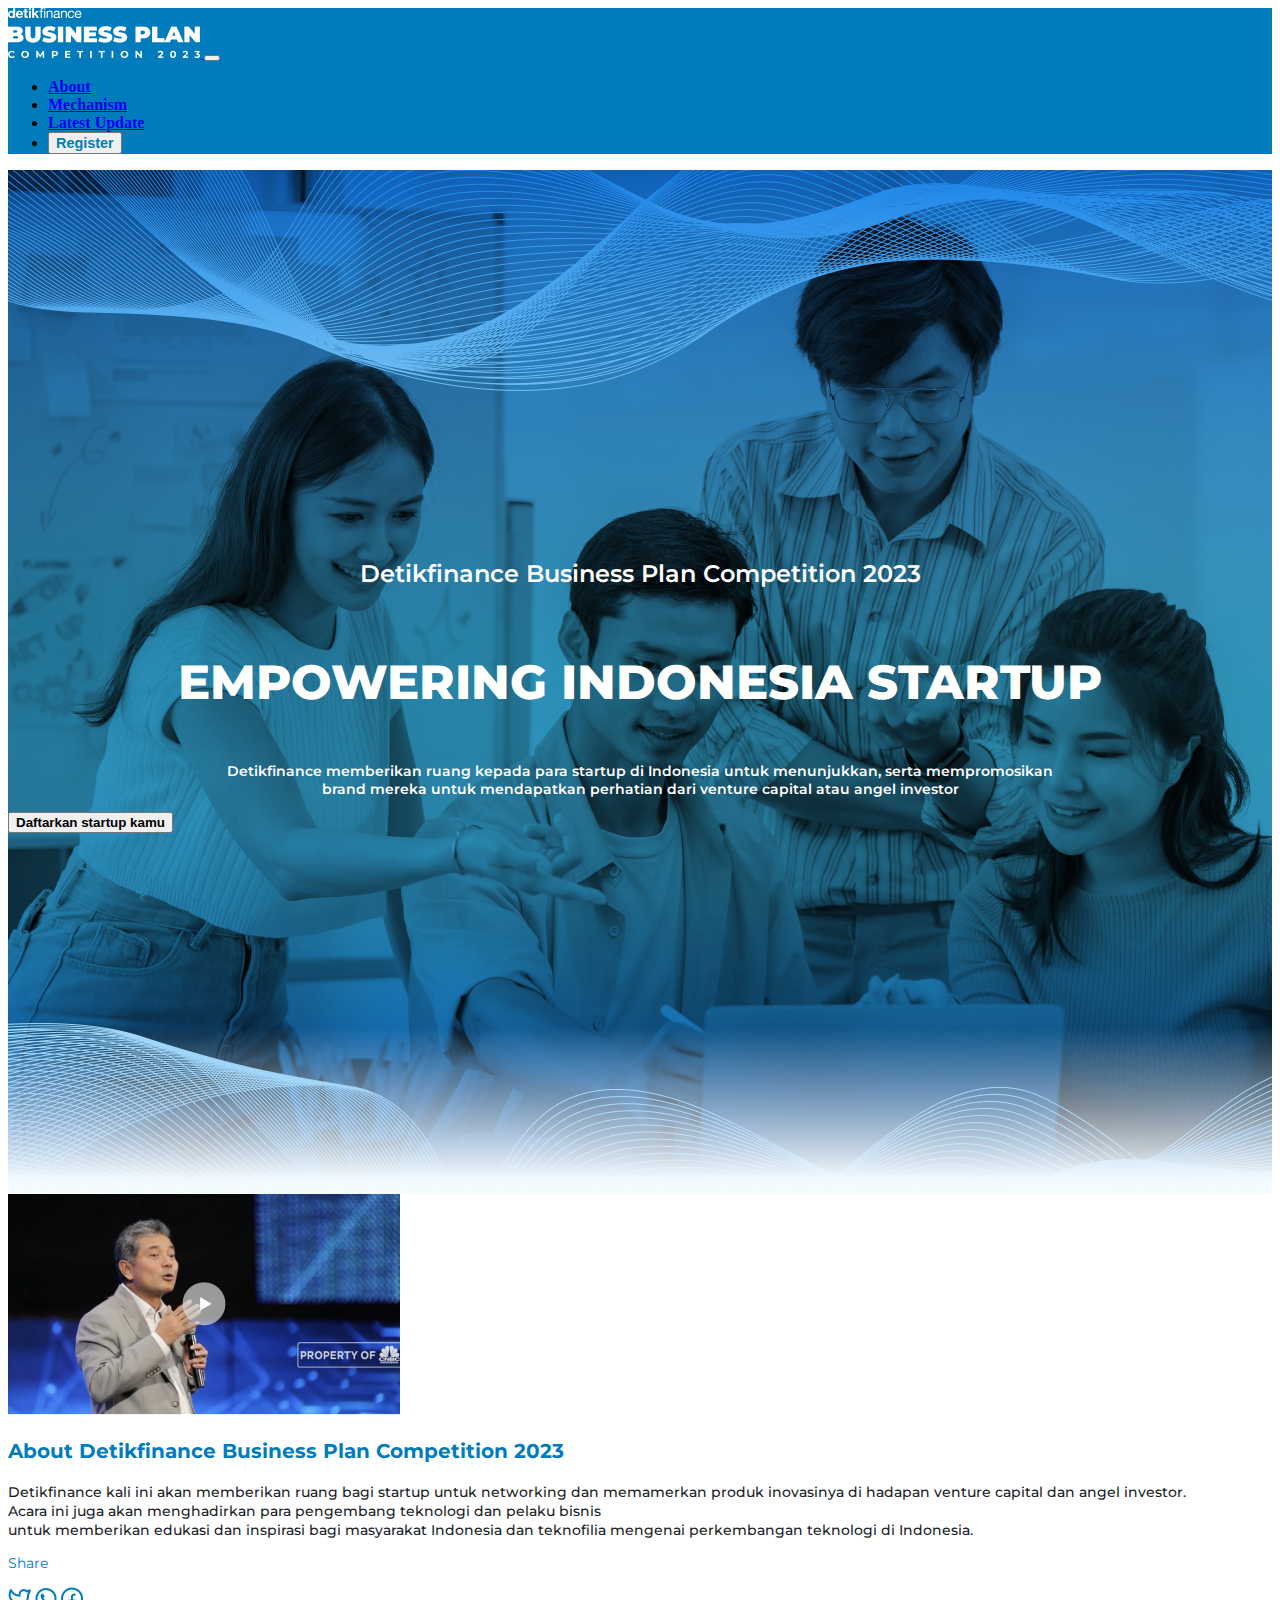
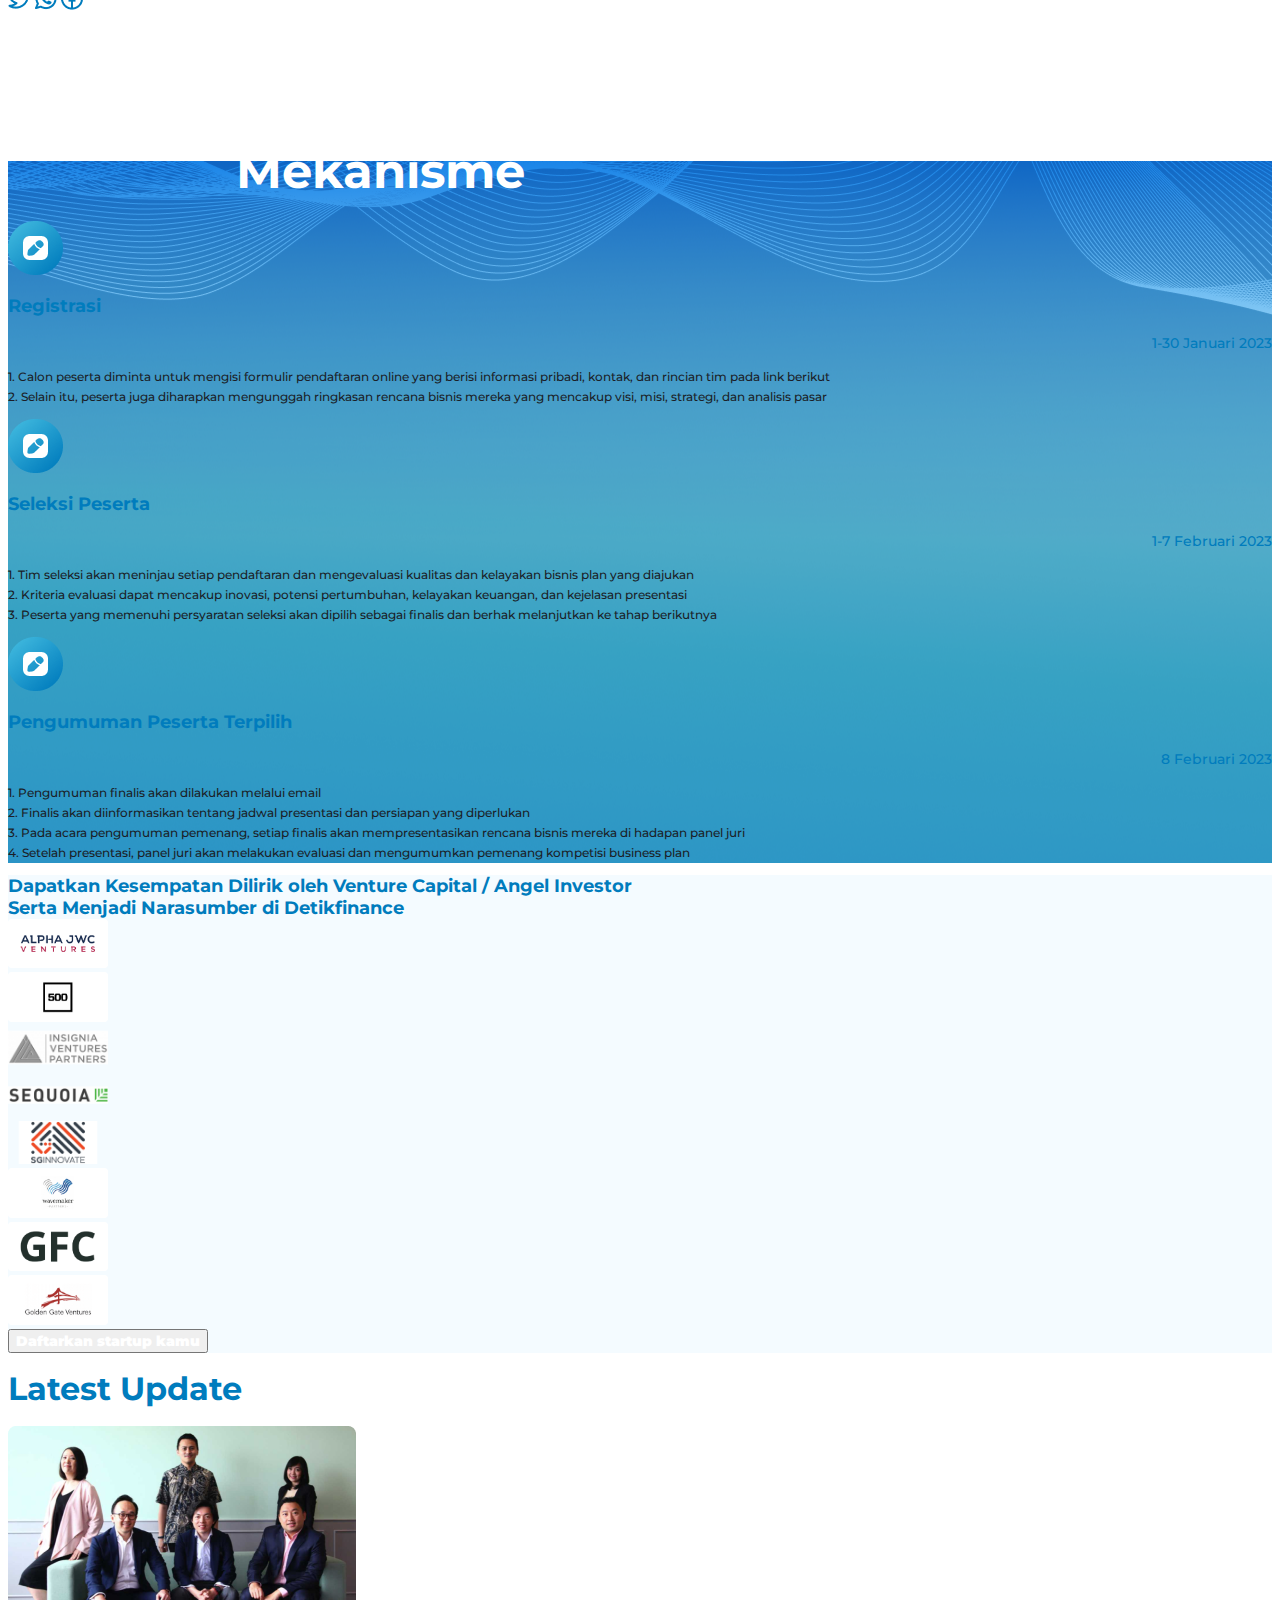
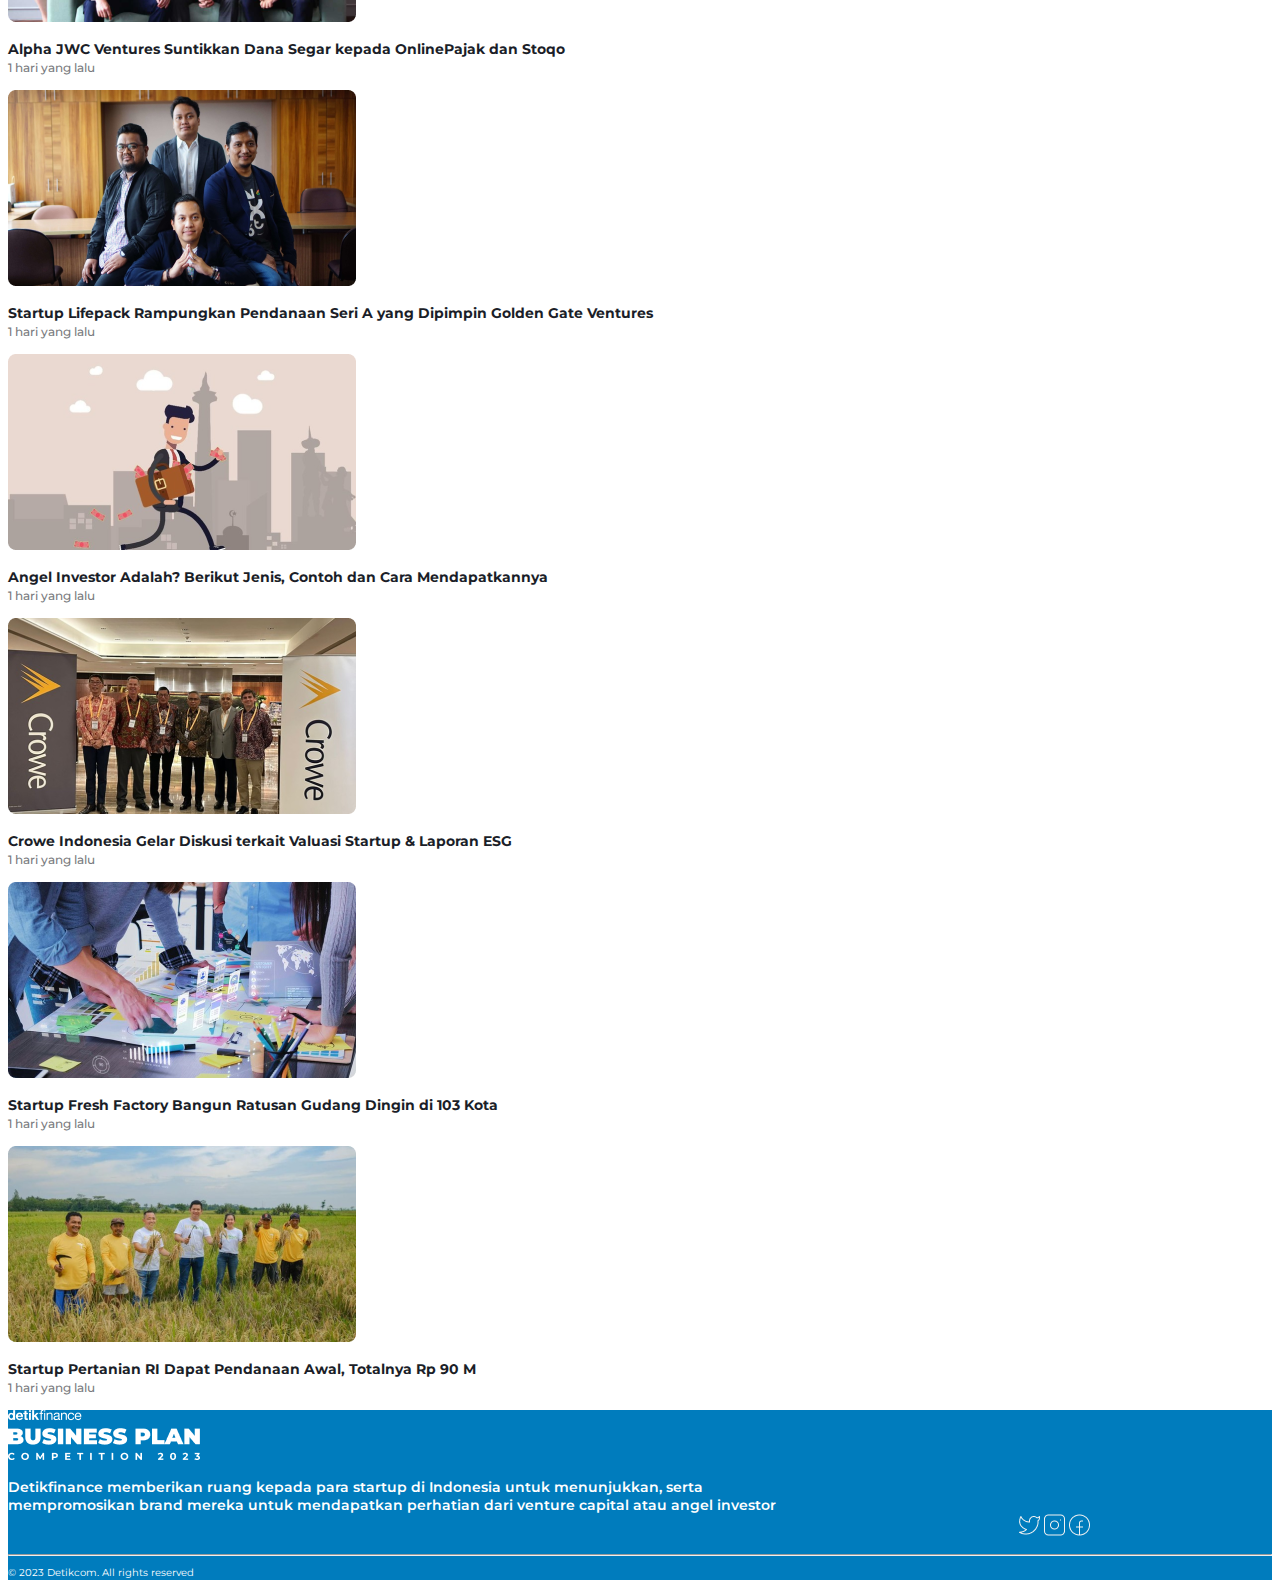
<file: index.html>
<!DOCTYPE html>
<html lang="en">
  <head>
    <meta charset="UTF-8" />
    <meta name="viewport" content="width=device-width, initial-scale=1.0" />
    <title>DetikCom</title>
    <link href="https://cdn.jsdelivr.net/npm/bootstrap@5.3.0-alpha1/dist/css/bootstrap.min.css" rel="stylesheet" integrity="sha384-GLhlTQ8iRABdZLl6O3oVMWSktQOp6b7In1Zl3/Jr59b6EGGoI1aFkw7cmDA6j6gD" crossorigin="anonymous" />
    <link rel="stylesheet" href="https://cdn.jsdelivr.net/npm/bootstrap-icons@1.10.3/font/bootstrap-icons.css" />
    <link rel="stylesheet" href="assets/style/style.css" />
  </head>
 
  <body>
    <!--Start Navbar-->
    <nav class="navbar navbar-expand-lg navbar-dark py-3 navbarcolor fixed-top ">
      <div class="container">
        <a href="#home">
        <img class="navbar-brand" src="assets/image/Navbar/Navbar Brand.png" />
      </a>
        <button class="navbar-toggler" type="button" data-bs-toggle="collapse" data-bs-target="#navbarSupportedContent" aria-controls="navbarSupportedContent" aria-expanded="false" aria-label="Toggle navigation">
          <span class="navbar-toggler-icon"></span>
        </button>
        <div class="collapse navbar-collapse" id="navbarSupportedContent">
          <ul class="navbar-nav ms-auto mb-3mb-lg-0">
            <li class="nav-item">
              <a class="nav-link active text-light mt-3 ms-3" aria-current="page" href="#about"><strong>About</strong></a>
            </li>
            <li class="nav-item">
              <a class="nav-link text-light mt-3 ms-3" aria-current="page" href="#mechanism"><strong>Mechanism</strong></a>
            </li>
            <li class="nav-item">
              <a class="nav-link text-light mt-3 ms-3" aria-current="page" href="#latestupdate"><strong>Latest Update</strong></a>
            </li>
            <li class="nav-item">
              <a class="nav-link mt-1" aria-current="page" href="register.html">
                <button class="btn btn-light rounded-5 mt-2 px-4 navbartext" style="font-size: 0.9rem"><strong>Register</strong></button>
              </a>
            </li>
          </ul>
        </div>
      </div>
    </nav>
    <!-- end navbar -->

    <!-- start herosection -->


    <div class="herosection" id="home">
      <p class="centertext1">Detikfinance Business Plan Competition 2023</p>
      <p class="centertext2">EMPOWERING INDONESIA STARTUP</p>
      <p class="centertext3 pb-3">Detikfinance memberikan ruang kepada para startup di Indonesia untuk menunjukkan, serta mempromosikan<br />brand mereka untuk mendapatkan perhatian dari venture capital atau angel investor</p>
      <div class="button-container text-center">
        <a href="register.html">
          <button class="bg-info text-light rounded-1 py-2 border-0 responsive"><strong>Daftarkan startup kamu</strong></button>
        </a>
      </div>
    </div>
    <!-- end herosection -->
    <!-- start about section -->
    <div class="aboutsection" id="about">
      <div class="container p-5">
        <div class="row justify-content-between align-items-center">
          <div class="col-md-5 px-5">
              <img src="assets/image/Group 8797.png" class="img-fluid" />
            </a>
          </div>
          <div class="col-md-7 px-5 mt-5">
            <p class="about1">About Detikfinance Business Plan Competition 2023</p>
            <p class="about2">
              Detikfinance kali ini akan memberikan ruang bagi startup untuk networking dan memamerkan produk inovasinya di hadapan venture capital dan angel investor.<br />
              Acara ini juga akan menghadirkan para pengembang teknologi dan pelaku bisnis<br />
              untuk memberikan edukasi dan inspirasi bagi masyarakat Indonesia dan teknofilia mengenai perkembangan teknologi di Indonesia.
            </p>
            <div class="d-flex flex-row">
              <p class="about3 pl-">Share</p>
              <img class="px-2 pb-3" src="assets/image/twitter.png" alt="" />
              <img class="px-2 pb-3" src="assets/image/Vector.png" alt="" />
              <img class="px-2 pb-3" src="assets/image/facebook.png" alt="" />
            </div>
          </div>
        </div>
      </div>
    </div>

    <!-- end about section -->
    <!-- mekanisme section -->
  <div class="mekanismeSection p-3" id="mechanism">
  <h2 class="mekanisme1">Mekanisme</h2>
  <div class="container py-3">
    <div class="row justify-content-center">

      <div class="col-md-8 col-sm-12 p-3">
        <div class="card bg-light text-dark p-4">
          <div class="card-body d-flex justify-content-between align-items-end">
            <div class="d-inline-flex">
              <img class="p-1" src="assets/image/Card Icon.png" alt="" />
              <p class="mekanisme2 px-4">Registrasi</p>
            </div>
            <p class="mekanisme3 pb-2 pb-md-4">1-30 Januari 2023</p>
          </div>

          <div class="px-3 px-md-5">
            <p class="mx-md-5 mekanisme4">
              1. Calon peserta diminta untuk mengisi formulir pendaftaran online yang berisi informasi pribadi, kontak, dan rincian tim pada <span class="text-info">link berikut</span> <br>2. Selain itu, peserta juga diharapkan
              mengunggah ringkasan rencana bisnis mereka yang mencakup visi, misi, strategi, dan analisis pasar
            </p>
          </div>
        </div>
      </div>

      <div class="col-md-8 col-sm-12 p-3">
        <div class="card bg-light text-dark p-4">
          <div class="card-body d-flex justify-content-between align-items-end">
            <div class="d-inline-flex">
              <img class="p-1" src="assets/image/Card Icon.png" alt="" />
              <p class="mekanisme2 px-4">Seleksi Peserta</p>
            </div>
            <p class="mekanisme3 pb-2 pb-md-4">1-7 Februari 2023</p>
          </div>

          <div class="px-3 px-md-5">
            <p class="mx-md-5 mekanisme4">
              1. Tim seleksi akan meninjau setiap pendaftaran dan mengevaluasi kualitas dan kelayakan bisnis plan yang diajukan<br>2. Kriteria evaluasi dapat mencakup inovasi, potensi pertumbuhan, kelayakan keuangan, dan kejelasan
              presentasi<br>
              3. Peserta yang memenuhi persyaratan seleksi akan dipilih sebagai finalis dan berhak melanjutkan ke tahap berikutnya
            </p>
          </div>
        </div>
      </div>

      <div class="col-md-8 col-sm-12 p-3">
        <div class="card bg-light text-dark p-4">
          <div class="card-body d-flex justify-content-between align-items-end">
            <div class="d-inline-flex">
              <img class="p-1" src="assets/image/Card Icon.png" alt="" />
              <p class="mekanisme2 px-4">Pengumuman Peserta Terpilih</p>
            </div>
            <p class="mekanisme3 pb-2 pb-md-4">8 Februari 2023</p>
          </div>

          <div class="px-3 px-md-5">
            <p class="mx-md-5 mekanisme4">
              1. Pengumuman finalis akan dilakukan melalui email<br>
              2. Finalis akan diinformasikan tentang jadwal presentasi dan persiapan yang diperlukan<br>
              3. Pada acara pengumuman pemenang, setiap finalis akan mempresentasikan rencana bisnis mereka di hadapan panel juri<br>
              4. Setelah presentasi, panel juri akan melakukan evaluasi dan mengumumkan pemenang kompetisi business plan
            </p>
          </div>
        </div>
      </div>

    </div>
  </div>
</div>

    <!-- end mekanisme section -->

    <!-- running logo section -->
    <div class="logosection" >
      <div class="container text-info text-center p-5">
        <div class="row p-3 mb-5">
          <div class="col-sm">
            <strong class="logo2">Dapatkan Kesempatan Dilirik oleh Venture Capital / Angel Investor <br />Serta Menjadi Narasumber di Detikfinance</strong>
          </div>
        </div>
        <div class="container">
          <div class="row text-center py-1 image-row responsiverow">
            <div class="col-sm">
              <img src="assets/image/logo/1.png" class="logo-image border-0" />
            </div>
            <div class="col-sm">
              <img src="assets/image/logo/2.png" class="logo-image border-0" />
            </div>
            <div class="col-sm">
              <img src="assets/image/logo/3.png" class="logo-image border-0" />
            </div>
            <div class="col-sm">
              <img src="assets/image/logo/4.png" class="logo-image border-0" />
            </div>
            <div class="col-sm">
              <img src="assets/image/logo/5.png" class="logo-image border-0" />
            </div>
            <div class="col-sm">
              <img src="assets/image/logo/6.png" class="logo-image border-0" />
            </div>
            <div class="col-sm">
              <img src="assets/image/logo/7.png" class="logo-image border-0" />
            </div>
            <div class="col-sm">
              <img src="assets/image/logo/8.png" class="logo-image border-0" />
            </div>
          </div>
        </div>
        <a href="register.html">
          <button class="logo3 bg-info rounded-1 my-5 py-2 border-0"><strong>Daftarkan startup kamu </strong></button>
        </a>
      </div>
    </div>
    <!-- end running logo section -->
    <!-- start aggregator section -->
    <div class="aggregatorsection p-5" id="latestupdate">
      <div class="container">
        <div class="row">
          <div class="col mb-3">
            <h2 class="aggregator0">Latest Update</h2>
          </div>
        </div>
        <div class="row justify-content-center">
          <div class="col-md-4 mb-3">
            <div class="card border-0 card1">
              <div class="image-container">
                <img src="assets/image/agregator/1.png" class="zoom-image" />
              </div>
              <div class="card-body">
                <p class="card-text aggregator1">Alpha JWC Ventures Suntikkan Dana Segar kepada OnlinePajak dan Stoqo <br /><span class="aggregator2">1 hari yang lalu</span></p>
              </div>
            </div>
          </div>
          <div class="col-md-4 mb-3">
            <div class="card border-0 card1">
              <div class="image-container">
                <img src="assets/image/agregator/2.png" class="zoom-image" />
              </div>
              <div class="card-body">
                <p class="card-text aggregator1">Startup Lifepack Rampungkan Pendanaan Seri A yang Dipimpin Golden Gate Ventures <br /><span class="aggregator2">1 hari yang lalu</span></p>
              </div>
            </div>
          </div>
          <div class="col-md-4 mb-3">
            <div class="card border-0 card1">
              <div class="image-container">
                <img src="assets/image/agregator/3.png" class="zoom-image" />
              </div>
              <div class="card-body">
                <p class="card-text aggregator1">Angel Investor Adalah? Berikut Jenis, Contoh dan Cara Mendapatkannya <br /><span class="aggregator2">1 hari yang lalu</span></p>
              </div>
            </div>
          </div>
          <div class="col-md-4 mb-3">
            <div class="card border-0 card1">
              <div class="image-container">
                <img src="assets/image/agregator/4.png" class="zoom-image" />
              </div>
              <div class="card-body">
                <p class="card-text aggregator1">Crowe Indonesia Gelar Diskusi terkait Valuasi Startup & Laporan ESG <br /><span class="aggregator2">1 hari yang lalu</span></p>
              </div>
            </div>
          </div>
          <div class="col-md-4 mb-3">
            <div class="card border-0 card1">
              <div class="image-container">
                <img src="assets/image/agregator/5.png" class="zoom-image" />
              </div>
              <div class="card-body">
                <p class="card-text aggregator1">Startup Fresh Factory Bangun Ratusan Gudang Dingin di 103 Kota <br /><span class="aggregator2">1 hari yang lalu</span></p>
              </div>
            </div>
          </div>
          <div class="col-md-4 mb-3">
            <div class="card border-0 card1">
              <div class="image-container">
                <img src="assets/image/agregator/6.png" class="zoom-image" />
              </div>
              <div class="card-body">
                <p class="card-text aggregator1">Startup Pertanian RI Dapat Pendanaan Awal, Totalnya Rp 90 M <br /><span class="aggregator2">1 hari yang lalu</span></p>
              </div>
            </div>
          </div>
        </div>
      </div>
    </div>
    <!-- end agregator section -->
    <!-- footer start -->
    <footer class="page-footer text-light footer">
      <div class="container py-4">
        <div class="row g-4">
          <div class="col-md">
            <img src="assets/image/Navbar/Navbar Brand.png" />

            <p class="mt-4 footer1">
              Detikfinance memberikan ruang kepada para startup di Indonesia untuk menunjukkan, serta <br />mempromosikan brand mereka untuk mendapatkan perhatian dari venture capital atau angel investor
              <span class="logofooter">
                <span class="px-3"><img src="assets/image/footer/twitter.png" alt="" /></span>
                <span class="px-3"><img src="assets/image/footer/instagram.png" alt="" /></span>
                <span class="px-3"><img src="assets/image/footer/facebook.png" alt="" /></span>
              </span>
            </p>
          </div>
          <hr class="mt-1 border-3" />
          <p class="mt-2 mb-0 footer3">&copy; 2023 Detikcom. All rights reserved</p>
        </div>
      </div>
    </footer>
    <!-- end footer -->

    <script src="https://cdn.jsdelivr.net/npm/bootstrap@5.3.0-alpha1/dist/js/bootstrap.bundle.min.js" integrity="sha384-w76AqPfDkMBDXo30jS1Sgez6pr3x5MlQ1ZAGC+nuZB+EYdgRZgiwxhTBTkF7CXvN" crossorigin="anonymous"></script>
  </body>
</html>
</file>
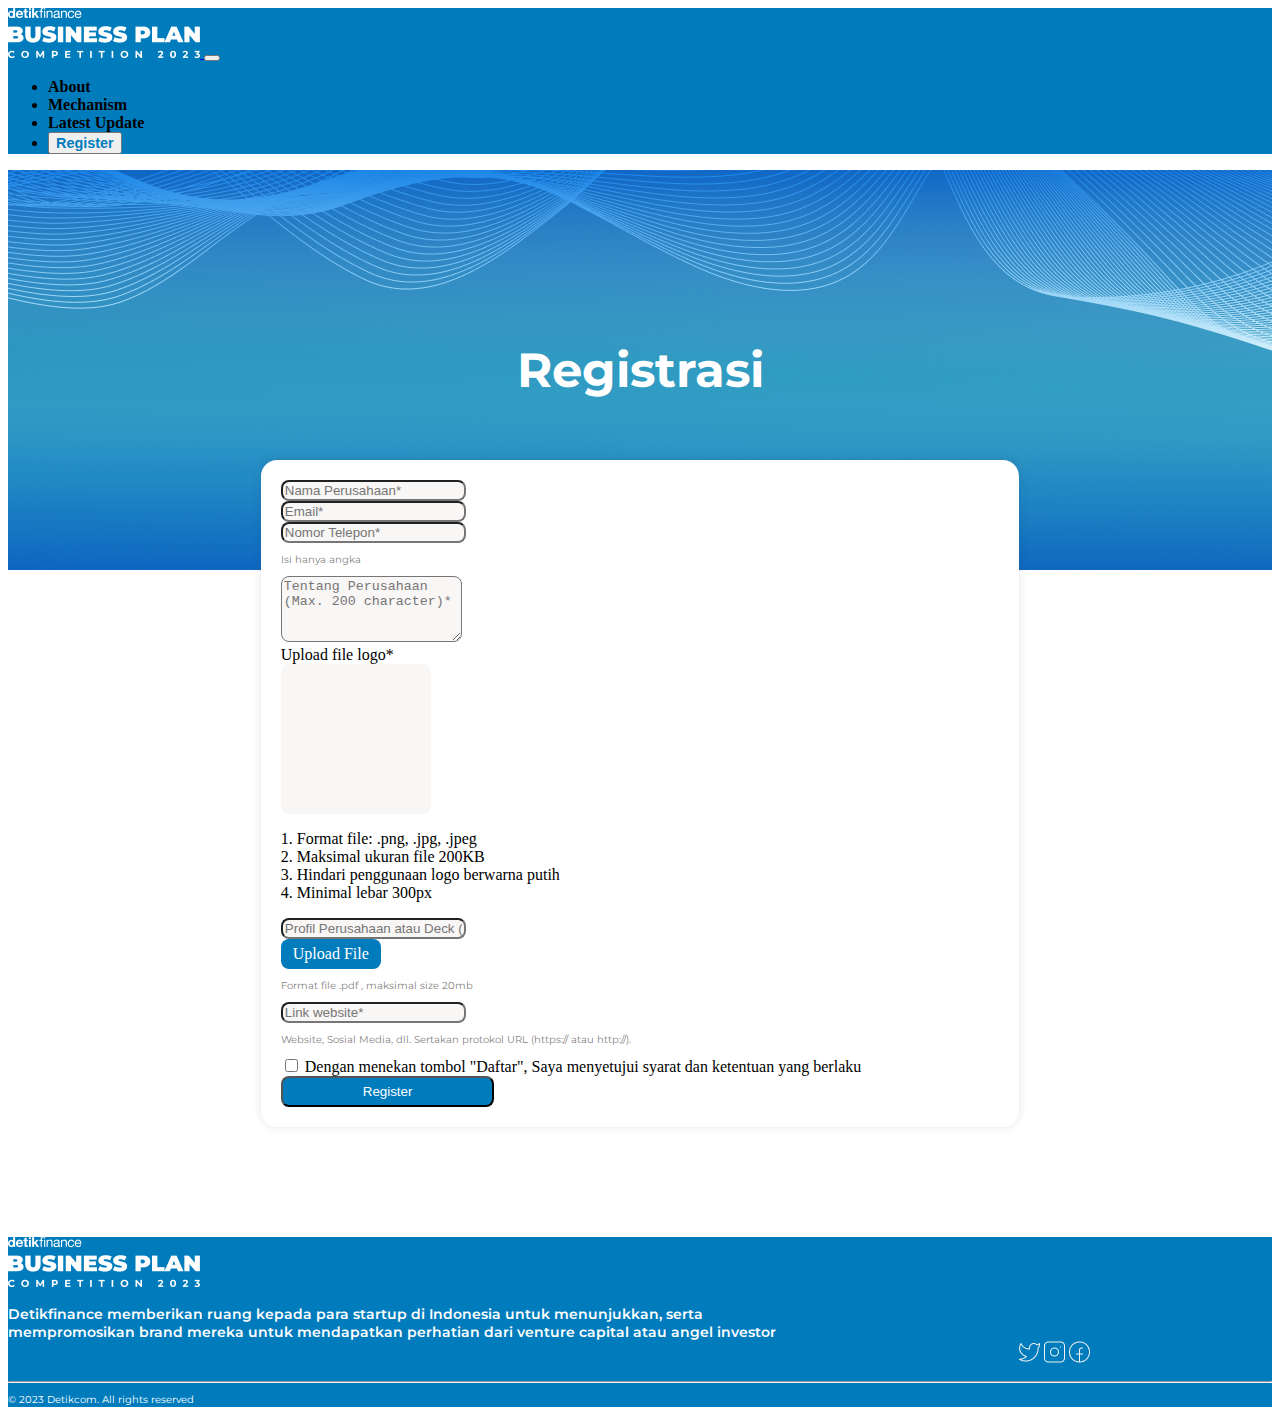
<file: register.html>
<!DOCTYPE html>
<html lang="en">
  <head>
    <meta charset="UTF-8" />
    <meta name="viewport" content="width=device-width, initial-scale=1.0" />
    <title>DetikCom</title>
    <link href="https://cdn.jsdelivr.net/npm/bootstrap@5.3.0-alpha1/dist/css/bootstrap.min.css" rel="stylesheet" integrity="sha384-GLhlTQ8iRABdZLl6O3oVMWSktQOp6b7In1Zl3/Jr59b6EGGoI1aFkw7cmDA6j6gD" crossorigin="anonymous" />
    <link rel="stylesheet" href="https://cdn.jsdelivr.net/npm/bootstrap-icons@1.10.3/font/bootstrap-icons.css" />
    <link rel="stylesheet" href="assets/style/style.css" />
  </head>

  <body>
    <!--Start Navbar-->
    <nav class="navbar navbar-expand-lg navbar-dark py-3 navbarcolor fixed-top">
      <div class="container">
        <a href="index.html">
          <img class="navbar-brand" src="assets/image/Navbar/Navbar Brand.png" />
        </a>
        <button class="navbar-toggler" type="button" data-bs-toggle="collapse" data-bs-target="#navbarSupportedContent" aria-controls="navbarSupportedContent" aria-expanded="false" aria-label="Toggle navigation">
          <span class="navbar-toggler-icon"></span>
        </button>
        <div class="collapse navbar-collapse" id="navbarSupportedContent">
          <ul class="navbar-nav ms-auto mb-3mb-lg-0">
            <li class="nav-item">
              <a class="nav-link active text-light mt-3 ms-3" aria-current="page"><strong>About</strong></a>
            </li>
            <li class="nav-item">
              <a class="nav-link text-light mt-3 ms-3" aria-current="page"><strong>Mechanism</strong></a>
            </li>
            <li class="nav-item">
              <a class="nav-link text-light mt-3 ms-3" aria-current="page"><strong>Latest Update</strong></a>
            </li>
            <li class="nav-item">
              <a class="nav-link mt-1" aria-current="page">
                <button class="btn btn-light rounded-5 mt-2 px-4 navbartext" style="font-size: 0.9rem"><strong>Register</strong></button>
              </a>
            </li>
          </ul>
        </div>
      </div>
    </nav>
    <!-- end navbar -->
    <!-- start headersection -->
    <div class="headersection">
      <div class="headertitle">
        <p class="text-center headertext mt-5">Registrasi</p>
      </div>
    </div>
    <!-- end headersection -->
    <!-- form start -->
    <div class="form-container">
      <div class="container registration-form">
        <div class="form-group">
              <input type="text" class="form-control border-0 mb-3 colorform" id="namaPerusahaan" placeholder="Nama Perusahaan*"  required />
          </div>
          
          <div class="form-group">
            <input type="email" class="form-control border-0 mb-3 colorform" id="email" placeholder="Email*" required />
          </div>
          <div class="form-group">
            <input type="number" class="form-control border-0 mb-3 colorform" id="nomorTelepon" placeholder="Nomor Telepon*" required />
            <p class="form1">Isi hanya angka</p>
          </div>
          <div class="form-group">
            <textarea class="form-control border-0 mb-3 colorform" id="tentangPerusahaan" maxlength="200" rows="4" placeholder="Tentang Perusahaan (Max. 200 character)*" required></textarea>
          </div>
        <div class="form-group">
  <div class="row">
    <div class="col-md-6 px-5">
        <label for="uploadLogo">Upload file logo*</label>
        <div class="custom-file-container">
          <input type="file" class="custom-file-input" id="uploadLogo" accept=".png, .jpg, .jpeg" required />
          <label class="custom-file-label" for="uploadLogo">Choose File</label>
        </div>
      </div>
      
    <div class="col-md-6 text-right">
  
      <p class="my-5" >1. Format file: .png, .jpg, .jpeg <br>
        2. Maksimal ukuran file 200KB <br>
        3. Hindari penggunaan logo berwarna putih <br>
        4. Minimal lebar 300px</p>
    </div>
  </div>
</div>


<div class="form-group">
    <div class="row">
      <div class="col-md-9">
        <input type="text" class="form-control border-0 mb-3 colorform" id="profilPerusahaan" placeholder="Profil Perusahaan atau Deck (opsional)" required />
      </div>
      <div class="col-md-3 text-right">
        <label class="custom-file-upload">
          <input type="file" class="form-control-file" id="uploadProfil" accept=".pdf, .doc, .docx" />
          Upload File
        </label>
      </div>
      <p class="form1">Format file .pdf , maksimal size 20mb</p>
    </div>
  </div>
  
         
         
         
          <div class="form-group">
            <input type="url" class="form-control border-0 mb-3 colorform" id="linkWebsite" placeholder="Link website*" />
            <p class="form1">Website, Sosial Media, dll. Sertakan protokol URL (https:// atau http://).</p>
          </div>
          <div class="form-check">
            <input type="checkbox" class="form-check-input" id="setujuSyarat" required />
            <label class="form-check-label " for="setujuSyarat">Dengan menekan tombol "Daftar", Saya menyetujui syarat dan ketentuan yang berlaku </label>
          </div>
          <div class="text-center">
          <button type="submit" class="register  mt-2">Register</button>
        </div>
        </form>
      </div>
    </div>

    <!-- end form  -->
    <!-- footer start -->
    <footer class="page-footer text-light footer">
      <div class="container py-4">
        <div class="row g-4">
          <div class="col-md">
            <img src="assets/image/Navbar/Navbar Brand.png" />

            <p class="mt-4 footer1">
              Detikfinance memberikan ruang kepada para startup di Indonesia untuk menunjukkan, serta <br />mempromosikan brand mereka untuk mendapatkan perhatian dari venture capital atau angel investor
              <span class="logofooter">
                <span class="px-3"><img src="assets/image/footer/twitter.png" alt="" /></span>
                <span class="px-3"><img src="assets/image/footer/instagram.png" alt="" /></span>
                <span class="px-3"><img src="assets/image/footer/facebook.png" alt="" /></span>
              </span>
            </p>
          </div>
          <hr class="mt-1 border-3" />
          <p class="mt-2 mb-0 footer3">&copy; 2023 Detikcom. All rights reserved</p>
        </div>
      </div>
    </footer>
    <!-- end footer -->

    <script src="https://cdn.jsdelivr.net/npm/bootstrap@5.3.0-alpha1/dist/js/bootstrap.bundle.min.js" integrity="sha384-w76AqPfDkMBDXo30jS1Sgez6pr3x5MlQ1ZAGC+nuZB+EYdgRZgiwxhTBTkF7CXvN" crossorigin="anonymous"></script>
    <script>
      function validateForm() {
        var tentangPerusahaan = document.getElementById("tentangPerusahaan").value;
        if (tentangPerusahaan.length > 200) {
          alert("Tentang Perusahaan tidak boleh lebih dari 200 karakter.");
          return false;
        }

        var logoFile = document.getElementById("uploadLogo").files[0];
        if (logoFile) {
          var allowedExtensions = ["png", "jpg", "jpeg"];
          var fileSizeLimit = 200 * 1024;

          var fileExtension = logoFile.name.split(".").pop().toLowerCase();
          if (!allowedExtensions.includes(fileExtension)) {
            alert("Format file logo tidak diizinkan. Gunakan file PNG, JPG, atau JPEG.");
            return false;
          }

          if (logoFile.size > fileSizeLimit) {
            alert("Ukuran file logo melebihi batas maksimum (200 KB).");
            return false;
          }

          var logoImage = new Image();
          logoImage.src = URL.createObjectURL(logoFile);
          logoImage.onload = function () {
            if (logoImage.width < 300) {
              alert("Lebar logo minimal harus 300px.");
              return false;
            }

            alert("Registrasi berhasil!");
            return true;
          };

          logoImage.onerror = function () {
            alert("Logo berwarna putih tidak diizinkan.");
            return false;
          };
        }

        alert("Registrasi berhasil!");
        return true;
      }
    </script>
  </body>
</html>
</file>
<file: assets/style/style.css>
@import url("https://fonts.googleapis.com/css2?family=Montserrat:wght@500&family=Poppins:wght@200&display=swap");

/* index.html */
.navbarcolor {
  background: #007cbd;
}
.navbartext {
  color: #007cbd;
}
.herosection {
  display: flex;
  justify-content: center;
  flex-direction: column;
  background-image: url(/assets/image/Background\ Hero\ Section.png);
  max-width: 100%;
  height: 1024px;
}
.centertext1 {
  color: #fff;
  text-align: center;
  font-family: Montserrat;
  font-size: 24px;
  font-style: normal;
  font-weight: 600;
  line-height: 36px;
}
.centertext2 {
  color: #fff;
  text-align: center;
  font-family: Montserrat;
  font-size: 48px;
  font-style: normal;
  font-weight: 800;
  line-height: 36px; /* 75% */
}
.centertext3 {
  color: #fff;
  text-align: center;
  font-family: Montserrat;
  font-size: 14px;
  font-style: normal;
  font-weight: 600;
  line-height: normal;
}
.about1 {
  color: #007cbd;
  font-family: Montserrat;
  font-size: 20px;
  font-style: normal;
  font-weight: 700;
  line-height: normal;
}
.about2 {
  color: #1b1e28;
  font-family: Montserrat;
  font-size: 14px;
  font-style: normal;
  font-weight: 500;
  line-height: 19px; /* 135.714% */
}
.about3 {
  color: #007cbd;
  font-family: Montserrat;
  font-size: 14px;
  font-style: normal;
  font-weight: 400;
  line-height: 19px; /* 135.714% */
}
.mekanismeSection {
  background-image: url(/assets/image/Background\ Mekanisme\ Section.png);
}

.mekanisme1 {
  color: #fff;
  font-family: Montserrat;
  font-size: 48px;
  font-style: normal;
  font-weight: 700;
  line-height: 20px; /* 41.667% */
  margin-left: 18%;
  margin-top: 147px;
}

.mekanisme2 {
  color: #007cbd;
  font-family: Montserrat;
  font-size: 18px;
  font-style: normal;
  font-weight: 700;
  line-height: 19px; /* 105.556% */
}
.mekanisme3 {
  color: #007cbd;
  text-align: right;
  font-family: Montserrat;
  font-size: 14px;
  font-style: normal;
  font-weight: 500;
  line-height: 19px; /* 135.714% */
}
.mekanisme4 {
  color: #1b1e28;
  font-family: Montserrat;
  font-size: 12px;
  font-style: normal;
  font-weight: 500;
  line-height: 20px; /* 166.667% */
}

.card {
  transition: box-shadow 0.2s;
}

.card:hover {
  box-shadow: 0 8px 10px rgb(240, 240, 240);
}

.logosection {
  background: #f4fbff;
}
.logo2 {
  color: #007cbd;
  text-align: center;
  font-family: Montserrat;
  font-size: 18px;
  font-style: normal;
  font-weight: 700;
  line-height: normal;
}
.logo3 {
  color: #fff;
  font-family: Montserrat;
  font-size: 14px;
  font-style: normal;
  font-weight: 800;
  line-height: normal;
}

.image-row {
  animation: moveLeft 15s linear infinite;
}

.logo-image {
  width: 100px;
}

@keyframes moveLeft {
  0% {
    transform: translateX(100%);
  }
  100% {
    transform: translateX(-100%);
  }
}
.aggregator0 {
  color: #007cbd;
  font-family: Montserrat;
  font-size: 32px;
  font-style: normal;
  font-weight: 700;
  line-height: 20px; /* 62.5% */
}
.image-container {
  overflow: hidden;
}

.zoom-image {
  transition: transform 0.3s ease;
}

.card1:hover .zoom-image {
  transform: scale(1.1);
}
.aggregator1 {
  transition: color 0.3s ease;
  color: #1b1e28;
  font-family: Montserrat;
  font-size: 14px;
  font-style: normal;
  font-weight: 700;
  line-height: normal;
}
.aggregator2 {
  color: #7a7b7e;
  font-family: Montserrat;
  font-size: 12px;
  font-style: normal;
  font-weight: 500;
  line-height: normal;
}

.card1:hover .aggregator1 {
  color: #007cbd;
}

.footer {
  background: #007cbd;
}
.logofooter {
  padding-left: 80%;
}
.footer1 {
  color: #fff;
  font-family: Montserrat;
  font-size: 14px;
  font-style: normal;
  font-weight: 600;
  line-height: normal;
}
.footer3 {
  color: #fff;
  font-family: Montserrat;
  font-size: 10px;
  font-style: normal;
  font-weight: 400;
  line-height: 140%; /* 14px */
}

/* mobile */
@media only screen and (max-width: 767px) {
  .centertext1 {
    padding-left: 30px;
    text-align: left;
  }
  .centertext2 {
    text-align: left;
    font-size: 43px;
    padding-left: 30px;
  }
  .centertext3 {
    text-align: left;
    padding-left: 30px;
    font-size: 17px;
  }
  .bg-info {
    text-align: left;
  }
  .responsive {
    float: left;
    margin-left: 30px;
  }

  .mekanisme1 {
    margin-left: 10px;
  }
  .responsiverow [class*="col-"] {
    flex-basis: 5%;
  }
}

/* register.html */

.headertext {
  color: #fff;
  font-family: Montserrat;
  font-size: 48px;
  font-style: normal;
  font-weight: 700;
  line-height: 20px;
}
.registration-form {
  padding: 20px;
  border-radius: 16px;
  background: #fff;
  box-shadow: 0 0 10px rgba(0, 0, 0, 0.1);
}
.headersection {
  height: 400px;
  max-width: 100%;
  background-image: url(/assets/image/Background\ Header\ Title.png);
  background-size: cover;
  background-position: center;
  position: relative;
}

.headertitle {
  position: absolute;
  top: 50%;
  left: 50%;
  transform: translate(-50%, -50%);
}

.form-container {
  position: relative;
  top: -110px;
  z-index: 2;
  width: 60%;
  margin: 0 auto;
}
.colorform {
  border-radius: 8px;
  background-color: rgba(245, 240, 240, 0.615);
}

.custom-file-container {
  position: relative;
  width: 150px;
  height: 150px;
  background-color: rgba(245, 240, 240, 0.615);
  border-radius: 8px;
  text-align: center;
  display: flex;
  justify-content: center;
  align-items: center;
  cursor: pointer;
}

.custom-file-input {
  display: none;
}

.custom-file-label {
  font-size: 32px;
  font-weight: bold;
  color: #ccc;
  cursor: pointer;
}

.custom-file-container:hover {
  border-color: #aaa;
}

.custom-file-container:hover .custom-file-label {
  color: #aaa;
}

.custom-file-input:not(:valid) + .custom-file-label {
  display: none;
}

.custom-file-upload input[type="file"] {
  display: none;
}

.custom-file-upload {
  display: inline-block;
  padding: 6px 12px;
  cursor: pointer;
  border-radius: 8px;
  background: #007cbd;
  color: #fff;
}

.custom-file-upload:hover {
  background-color: #0056b3;
}
.form1 {
  color: var(--gray-3, #828282);
  font-family: Montserrat;
  font-size: 10px;
  font-style: normal;
  font-weight: 400;
  line-height: normal;
}
.register {
  display: inline-block;
  padding: 6px 12px;
  cursor: pointer;
  border-radius: 8px;
  background: #007cbd;
  color: #fff;
  padding-left: 80px;
  padding-right: 80px;
}
</file>
